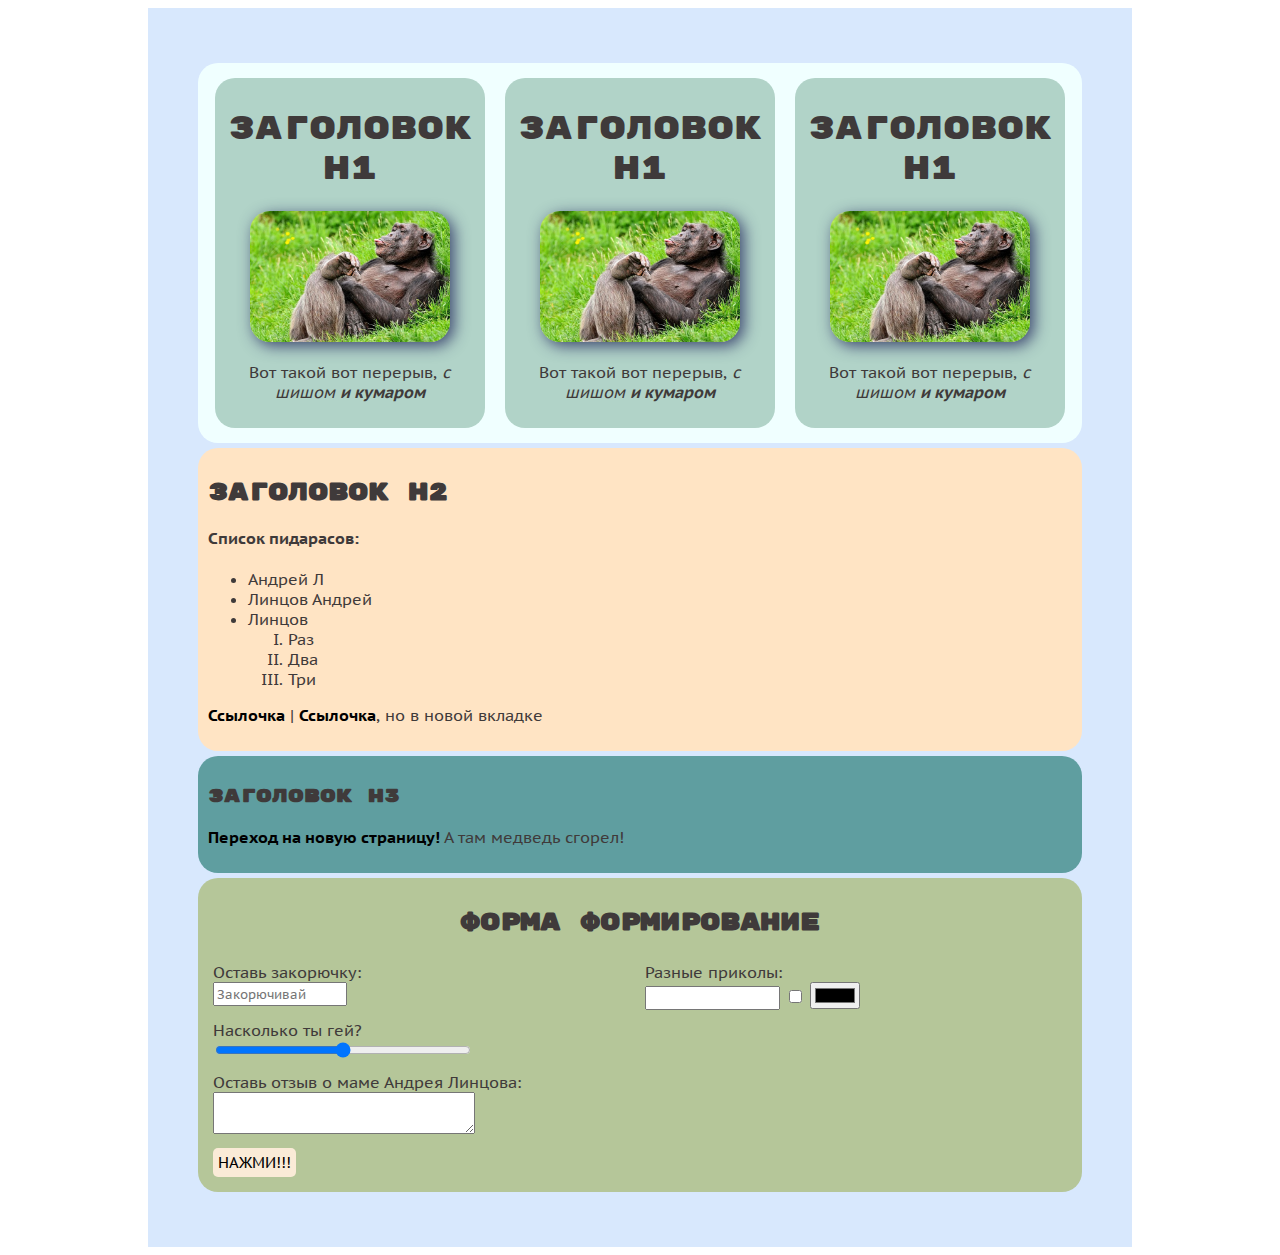
<file: index.html>
<!DOCTYPE html>
<html lang="en">
<head>
    <meta charset="UTF-8">
    <meta name="viewport" content="width=device-width, initial-scale=1.0">
    <title>Learning</title>
    <link rel="stylesheet" href="style.css">
</head>
<body>
    <div id="main">
        <div id="mainUp">
            <div id="header1">
                <h1>Заголовок h1</h1>
                <img class="monkey" src="Kartinka.jpg" alt="Пикчер в отпуске">
                <p>Вот такой вот перерыв, <em>с шишом <strong>и кумаром</strong></em></p> 
            </div>
            <div id="header2">
                <h1>Заголовок h1</h1>
                <img class="monkey" src="Kartinka.jpg" alt="Пикчер в отпуске">
                <p>Вот такой вот перерыв, <em>с шишом <strong>и кумаром</strong></em></p> 
            </div>
            <div id="header3">
                <h1>Заголовок h1</h1>
                <img class="monkey" src="Kartinka.jpg" alt="Пикчер в отпуске">
                <p>Вот такой вот перерыв, <em>с шишом <strong>и кумаром</strong></em></p> 
            </div>
        </div>        
        <div id="center" class="size">
            <h2>Заголовок h2</h2>
            <h4>Список пидарасов:</h4>
            <ul>
                    <li>Андрей Л</li>
                    <li>Линцов Андрей</li>
                    <li>Линцов</li>
                <ol type="I">
                    <li>Раз</li>
                    <li>Два</li>
                    <li>Три</li>
                </ol>
            </ul>
            <p><a href="https://www.youtube.com/watch?v=dQw4w9WgXcQ">Ссылочка</a> | <a href="https://www.youtube.com/watch?v=dQw4w9WgXcQ" target="_blank">Ссылочка</a>, но в новой вкладке</p>           
        </div>  
        <div id="centerF" class="size">
            <h3>Заголовок h3</h3>
            <p><a href="new.html">Переход на новую страницу!</a> А там медведь сгорел!</p>
        </div>
        <div id="forms" class="size">
            <h2>Форма формирование</h2>
                <form>
                    <div class="row">                   
                        <div id="form-group">
                            <label for="name">Оставь закорючку: </label>
                            <input class="text" type="text" id="name" placeholder="Закорючивай">
                        </div>
                        <div id="form-group">
                            <label for="">Разные приколы: </label>
                            <input class="text" type="password">
                            <input type="checkbox" >
                        <input type="color" > 
                        </div>  
                    </div>    
                    <div id="form-group">
                        <label for="">Насколько ты гей?</label>
                        <input class="text" type="range" name="" id="">
                    </div>
                    <div id="form-group">
                        <label for="mommy">Оставь отзыв о маме Андрея Линцова:</label>
                        <textarea class="text"></textarea>
                    </div>
                    <input type="button" id="btn" value="НАЖМИ!!!">
                </form>
        </div>
    </div>  
</body>
</html>
</file>
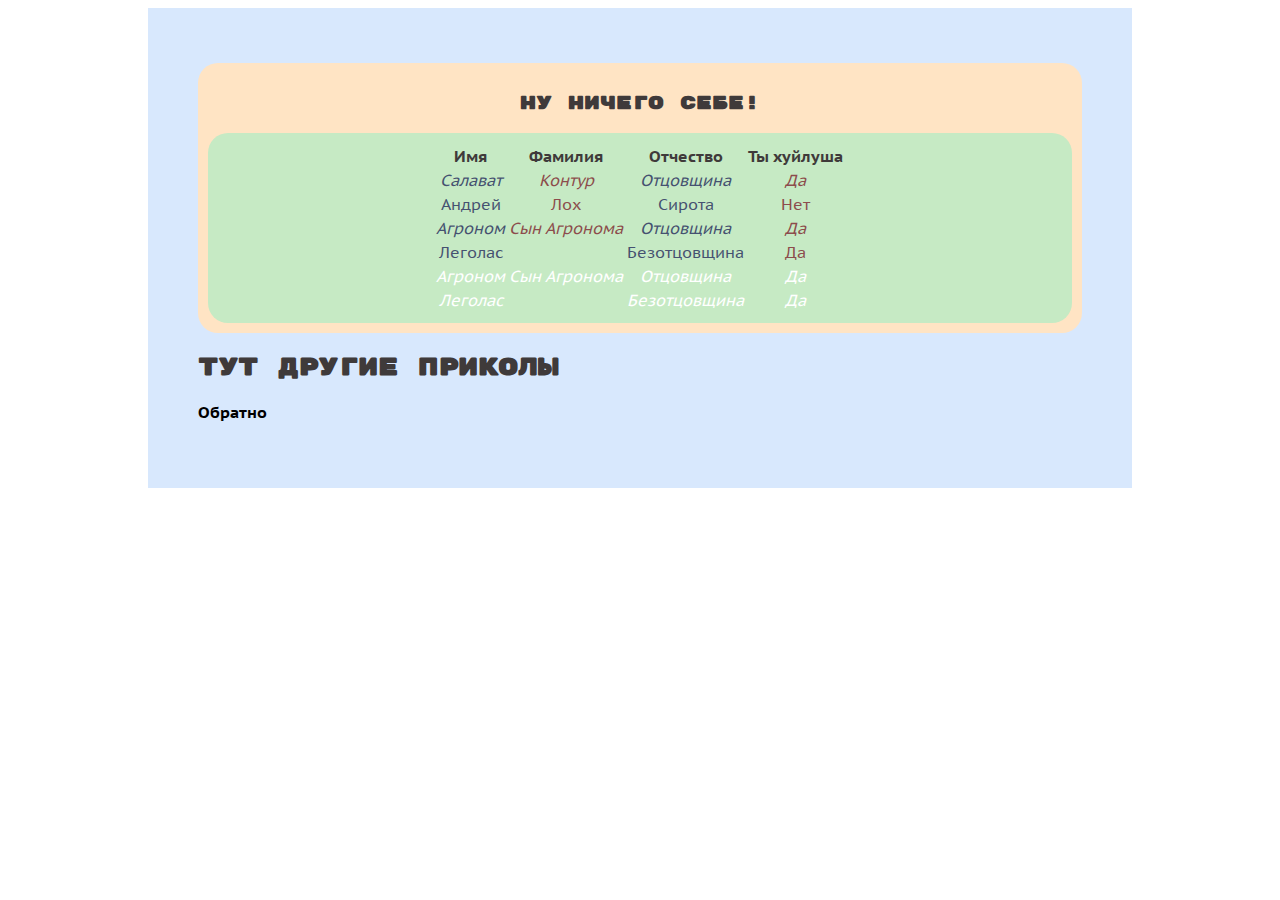
<file: new.html>
<!DOCTYPE html>
<html lang="en">
<head>
    <meta charset="UTF-8">
    <meta name="viewport" content="width=device-width, initial-scale=1.0">
    <title>Document</title>
    <link rel="stylesheet" href="style.css">
</head>
<body>
    <div id="main">
        <div id="center" class="sizeTwo">
        <h3>Ну НИЧЕГО себе!</h3>
            <div id="move">
            <table class="table">
                <thead>
                    <tr>
                        <th>Имя</th>
                        <th>Фамилия</th>
                        <th>Отчество</th>
                        <th>Ты хуйлуша</th>
                    </tr>
                </thead>
                <tbody>
                    <tr>
                        <td>Салават</td>
                        <td>Контур</td>
                        <td>Отцовщина</td>
                        <td>Да</td>
                    </tr>
                    <tr>
                        <td>Андрей</td>
                        <td>Лох</td>
                        <td>Сирота
                        </td>
                        <td>Нет</td>
                    </tr>
                    <tr>
                        <td>Агроном</td>
                        <td>Сын Агронома</td>
                        <td>Отцовщина</td>
                        <td>Да</td>
                    </tr>
                    <tr>
                        <td>Леголас</td>
                        <td></td>
                        <td>Безотцовщина</td>
                        <td>Да</td>
                    </tr>
                </tbody>
                <tfoot>
                    <tr>
                        <td>Агроном</td>
                        <td>Сын Агронома</td>
                        <td>Отцовщина</td>
                        <td>Да</td>
                    </tr>
                    <tr>
                        <td>Леголас</td>
                        <td></td>
                        <td>Безотцовщина</td>
                        <td>Да</td>
                    </tr>
                </tfoot>
            </table>
            </div>
        </div>
    <h2>Тут другие приколы</h2>
    <p><a href="index.html">Обратно</a></p>
    </div> 
</body>
</html>
</file>
<file: style.css>
@import url('https://fonts.googleapis.com/css2?family=Rubik+Mono+One&display=swap');
@import url('https://fonts.googleapis.com/css2?family=PT+Sans+Caption:wght@400;700&family=Rubik+Mono+One&display=swap');

body {
    background-color: white;
    color: rgb(63, 58, 58);

    font-family: "PT Sans Caption", sans-serif;
    font-weight: 400;
    font-style: normal;
    font-size: 16px;
}
a {
    color: black;
    text-decoration: none;
    font-weight: bold;
}
a:hover {
    text-decoration: underline;
}
h1 {
    font-family: "Rubik Mono One", monospace;
    font-weight: 100;
}
h2 {
    font-family: "Rubik Mono One", monospace;
}
h3 {
    font-family: "Rubik Mono One", monospace;
}
@media (max-width: 700px) {
    body {
        background-color: rgb(81, 81, 81);
    }
}
.monkey {
    width: 200px;
    border-radius: 20px;
    box-shadow: 4px 4px 15px rgba(26, 30, 86, 0.77);
}
#mainUp {
    background-color: azure;
    padding: 5px;
    justify-content: center;
    display: flex;
    flex-wrap: wrap;
    border-radius: 20px;
    margin-top: 5px;
    margin-bottom: 5px;
}
#mainUp > div {
    background-color: rgb(177, 211, 200);
    text-align: center;
    place-items: center;
    padding: 10px;
    width: 250px;
    margin: 10px;
    border-radius: 20px;
}
#main {
    background-color: #d8e8fd;
    width: 70%;
    padding: 50px;
    margin: auto;
}
#center {
    background-color: #ffe4c4;
}
#centerF {
    background-color: cadetblue;
}
#forms {
    background-color: rgb(181, 198, 153);
}
#forms h2 {
    text-align: center;
}
.row {
    display: flex;
}
.row > div {
    width: 50%;
}
label {
    display: block;
}
#form-group, #btn {
    padding: 5px 5px;
}
#btn {
    margin: 5px 5px;
    border-radius: 5px;
    border: none;
    font-size: 15px;
    background-color: antiquewhite;
}
input, textarea {
    outline: none;
    font-family: inherit;
}
.text {
    width: 30%;
}
#move {
    margin: auto;
    background-color: rgb(198, 234, 196);
    border-radius: 20px;
}

.size {
    padding: 10px;
    border-radius: 20px;
    margin-top: 5px;
    margin-bottom: 5px;
}
.sizeTwo {
    text-align: center;
    align-items: center;
    padding: 10px;
    border-radius: 20px;
    margin-top: 5px;
    margin-bottom: 5px;
}
.table {
    margin: 0 auto;
    padding: 10px;
}
.table tfoot {
    font-style: italic;
    color: white;
}
.table tbody tr:nth-child(odd) {
    font-style: italic;
    color: white;
}
.table tbody td:nth-child(odd) {
    color:#1a1e56c4;
}
.table tbody td:nth-child(even) {
    color:#7a1826c4;
}
#btn:hover {
    opacity: 0.8;
}
</file>
